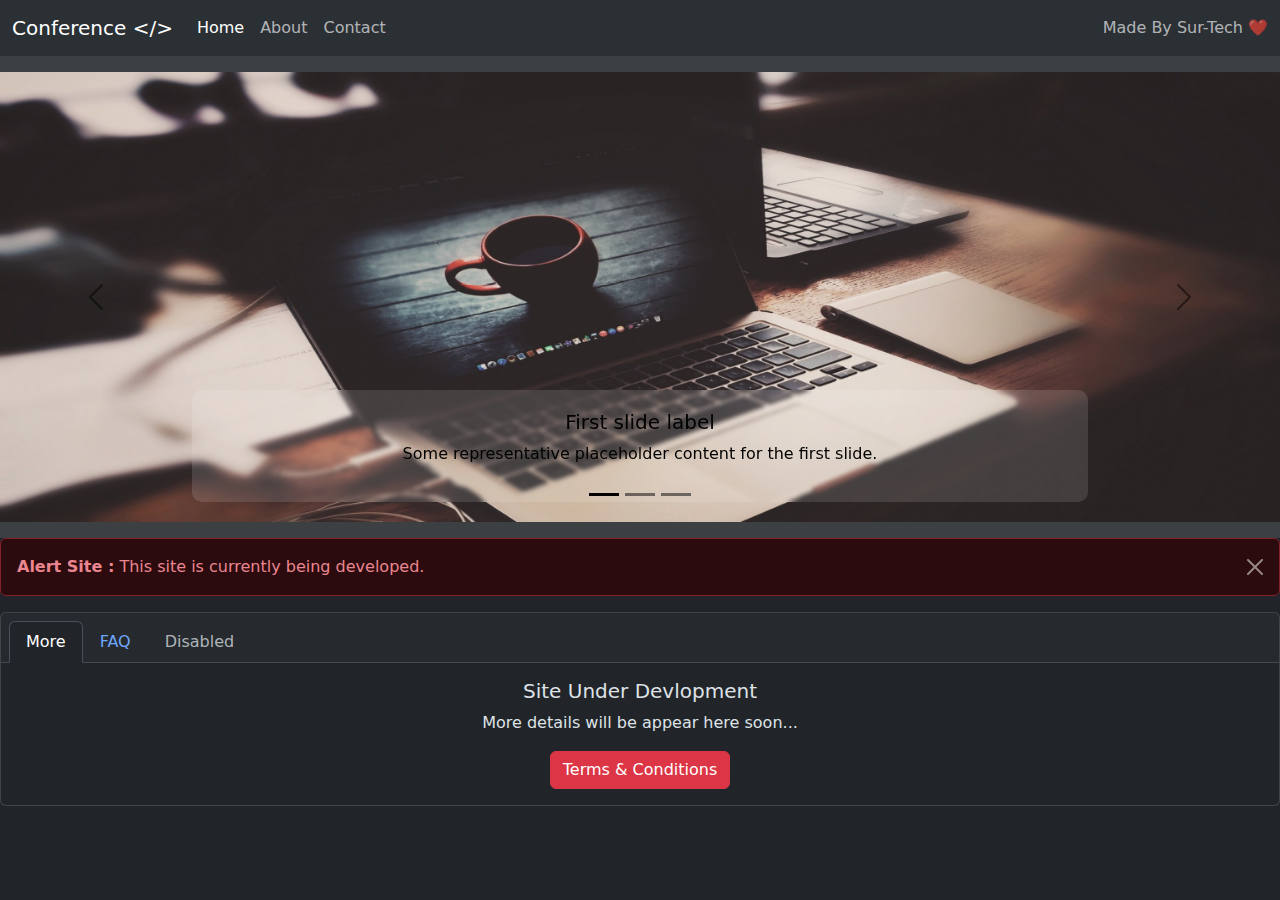
<file: index.html>
<!doctype html>
<html lang="en" data-bs-theme="dark">
<head>
<meta charset="utf-8">
<meta name="viewport" content="width=device-width, initial-scale=1">
<title>Conference Home</title>
<link href="style.css" rel="stylesheet">
<link href="https://cdn.jsdelivr.net/npm/bootstrap@5.3.3/dist/css/bootstrap.min.css" rel="stylesheet">
</head>
<body>

    <!-- NAV START HERE  -->

    <nav class="navbar navbar-expand-lg bg-body-tertiary">
  <div class="container-fluid">
    <a class="navbar-brand" href="#">Conference &lt;/&gt;</a>
    <button class="navbar-toggler" type="button" data-bs-toggle="collapse" data-bs-target="#navbarText" aria-controls="navbarText" aria-expanded="false" aria-label="Toggle navigation">
      <span class="navbar-toggler-icon"></span>
    </button>
    <div class="collapse navbar-collapse" id="navbarText">
      <ul class="navbar-nav me-auto mb-2 mb-lg-0">
        <li class="nav-item">
          <a class="nav-link active" aria-current="page" href="#">Home</a>
        </li>
        <li class="nav-item">
          <a class="nav-link" href="about.html">About</a>
        </li>
        <li class="nav-item">
          <a class="nav-link" href="contact.html">Contact</a>
        </li>
      </ul>
      <span class="navbar-text">
        Made By Sur-Tech ❤️
      </span>
    </div>
  </div>
</nav>


<!-- NAV ENDS HERE  -->

<!-- SLIDE CAROUSEL START HERE  -->

<div class="small-divider"></div>

<div id="carouselExampleDark" class="carousel carousel-dark slide" data-bs-ride="carousel" data-bs-interval="2500">
  <div class="carousel-indicators">
    <button type="button" data-bs-target="#carouselExampleDark" data-bs-slide-to="0" class="active" aria-current="true" aria-label="Slide 1"></button>
    <button type="button" data-bs-target="#carouselExampleDark" data-bs-slide-to="1" aria-label="Slide 2"></button>
    <button type="button" data-bs-target="#carouselExampleDark" data-bs-slide-to="2" aria-label="Slide 3"></button>
  </div>
  <div class="carousel-inner">
    <div class="carousel-item active">
      <img src="IMG/SLIDE 1.jpg" class="d-block w-100" alt="Slide 1" height="450px">
      <div class="carousel-caption d-md-block">
        <h5>First slide label</h5>
        <p>Some representative placeholder content for the first slide.</p>
      </div>
    </div>
    <div class="carousel-item">
      <img src="IMG/SLIDE 2.jpg" class="d-block w-100" alt="Slide 2" height="450px">
      <div class="carousel-caption d-md-block">
        <h5>Second slide label</h5>
        <p>Some representative placeholder content for the second slide.</p>
      </div>
    </div>
    <div class="carousel-item">
      <img src="IMG/SLIDE 3.jpg" class="d-block w-100" alt="Slide 3"height="450px">
      <div class="carousel-caption d-md-block">
        <h5>Third slide label</h5>
        <p>Some representative placeholder content for the third slide.</p>
      </div>
    </div>
  </div>
  <button class="carousel-control-prev" type="button" data-bs-target="#carouselExampleDark" data-bs-slide="prev">
    <span class="carousel-control-prev-icon" aria-hidden="true"></span>
    <span class="visually-hidden">Previous</span>
  </button>
  <button class="carousel-control-next" type="button" data-bs-target="#carouselExampleDark" data-bs-slide="next">
    <span class="carousel-control-next-icon" aria-hidden="true"></span>
    <span class="visually-hidden">Next</span>
  </button>
</div>

<div class="small-divider"></div>

<!-- SLIDE CAROUSEL ENDS HERE -->

<div class="alert alert-danger alert-dismissible fade show" role="alert">
  <strong>Alert Site :</strong> This site is currently being developed.
  <button type="button" class="btn-close" data-bs-dismiss="alert" aria-label="Close"></button>
</div>


<!-- FOOTER START HERE  -->

<div class="card text-center">
  <div class="card-header">
    <ul class="nav nav-tabs card-header-tabs">
      <li class="nav-item">
        <a class="nav-link active" aria-current="true" href="#">More</a>
      </li>
      <li class="nav-item">
        <a class="nav-link" href="faq.html">FAQ</a>
      </li>
      <li class="nav-item">
        <a class="nav-link disabled" aria-disabled="true">Disabled</a>
      </li>
    </ul>
  </div>
  <div class="card-body">
    <h5 class="card-title">Site Under Devlopment</h5>
    <p class="card-text">More details will be appear here soon...</p>
    <a href="t&c.html" class="btn btn-danger">Terms & Conditions</a>
  </div>
</div>

<!-- FOOTER ENDS HERE -->

<script src="https://cdn.jsdelivr.net/npm/bootstrap@5.3.3/dist/js/bootstrap.bundle.min.js"></script>
</body>
</html>
</file>
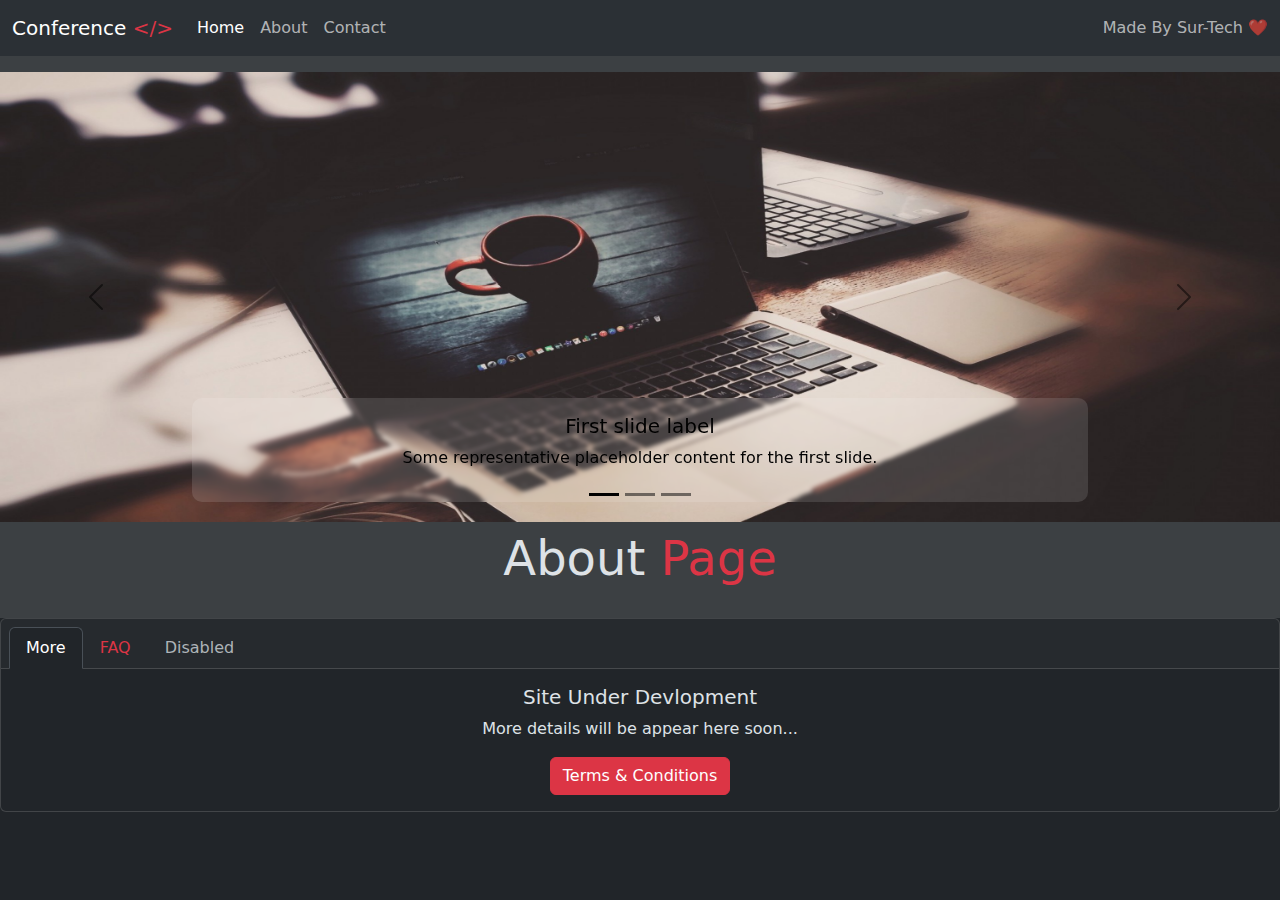
<file: about.html>
<!doctype html>
<html lang="en" data-bs-theme="dark">
<head>
<meta charset="utf-8">
<meta name="viewport" content="width=device-width, initial-scale=1">
<title>Conference Home</title>
<link href="https://cdn.jsdelivr.net/npm/bootstrap@5.3.3/dist/css/bootstrap.min.css" rel="stylesheet">
<link href="style.css" rel="stylesheet">
</head>
<body>

    <!-- NAV START HERE  -->

    <nav class="navbar navbar-expand-lg bg-body-tertiary">
  <div class="container-fluid">
  <a class="navbar-brand" href="#">Conference <span class="text-danger">&lt;/&gt;</span></a>
    <button class="navbar-toggler" type="button" data-bs-toggle="collapse" data-bs-target="#navbarText" aria-controls="navbarText" aria-expanded="false" aria-label="Toggle navigation">
      <span class="navbar-toggler-icon"></span>
    </button>
    <div class="collapse navbar-collapse" id="navbarText">
      <ul class="navbar-nav me-auto mb-2 mb-lg-0">
        <li class="nav-item">
          <a class="nav-link active" aria-current="page" href="index.html">Home</a>
        </li>
        <li class="nav-item">
          <a class="nav-link" href="about.html">About</a>
        </li>
        <li class="nav-item">
          <a class="nav-link" href="contact.html">Contact</a>
        </li>
      </ul>
      <span class="navbar-text">
        Made By Sur-Tech ❤️
      </span>
    </div>
  </div>
</nav>


<!-- NAV ENDS HERE  -->

<!-- SLIDE CAROUSEL START HERE  -->

<div class="small-divider"></div>

<div id="carouselExampleDark" class="carousel carousel-dark slide" data-bs-ride="carousel" data-bs-interval="2500">
  <div class="carousel-indicators">
    <button type="button" data-bs-target="#carouselExampleDark" data-bs-slide-to="0" class="active" aria-current="true" aria-label="Slide 1"></button>
    <button type="button" data-bs-target="#carouselExampleDark" data-bs-slide-to="1" aria-label="Slide 2"></button>
    <button type="button" data-bs-target="#carouselExampleDark" data-bs-slide-to="2" aria-label="Slide 3"></button>
  </div>
  <div class="carousel-inner">
    <div class="carousel-item active">
      <img src="IMG/SLIDE 1.jpg" class="d-block w-100" alt="Slide 1" height="450px">
      <div class="carousel-caption d-md-block">
        <h5>First slide label</h5>
        <p>Some representative placeholder content for the first slide.</p>
      </div>
    </div>
    <div class="carousel-item">
      <img src="IMG/SLIDE 2.jpg" class="d-block w-100" alt="Slide 2" height="450px">
      <div class="carousel-caption d-md-block">
        <h5>Second slide label</h5>
        <p>Some representative placeholder content for the second slide.</p>
      </div>
    </div>
    <div class="carousel-item">
      <img src="IMG/SLIDE 3.jpg" class="d-block w-100" alt="Slide 3"height="450px">
      <div class="carousel-caption d-md-block">
        <h5>Third slide label</h5>
        <p>Some representative placeholder content for the third slide.</p>
      </div>
    </div>
  </div>
  <button class="carousel-control-prev" type="button" data-bs-target="#carouselExampleDark" data-bs-slide="prev">
    <span class="carousel-control-prev-icon" aria-hidden="true"></span>
    <span class="visually-hidden">Previous</span>
  </button>
  <button class="carousel-control-next" type="button" data-bs-target="#carouselExampleDark" data-bs-slide="next">
    <span class="carousel-control-next-icon" aria-hidden="true"></span>
    <span class="visually-hidden">Next</span>
  </button>
</div>


<!-- SLIDE CAROUSEL ENDS HERE -->

<!-- SITE ALERTS START HERE  -->

<div class="heading">About<span class="text-danger"> Page</span></div>

<!-- SITE ALERTS ENDS HERE  -->

<!-- MAIN BODY CONTENTS START HERE  -->





<div class="small-divider"></div>

<!-- MAIN BODY CONTENTS ENDS HERE  -->

<!-- FOOTER START HERE  -->

<div class="card text-center">
  <div class="card-header">
    <ul class="nav nav-tabs card-header-tabs">
      <li class="nav-item">
        <a class="nav-link active" aria-current="true" href="#">More</a>
      </li>
      <li class="nav-item">
        <a class="nav-link text-danger" href="faq.html">FAQ</a>
      </li>
      <li class="nav-item">
        <a class="nav-link disabled" aria-disabled="true">Disabled</a>
      </li>
    </ul>
  </div>
  <div class="card-body">
    <h5 class="card-title">Site Under Devlopment</h5>
    <p class="card-text">More details will be appear here soon...</p>
    <a href="t&c.html" class="btn btn-danger">Terms & Conditions</a>
  </div>
</div>

<!-- FOOTER ENDS HERE -->

<script src="https://cdn.jsdelivr.net/npm/bootstrap@5.3.3/dist/js/bootstrap.bundle.min.js"></script>
</body>
</html>
</file>
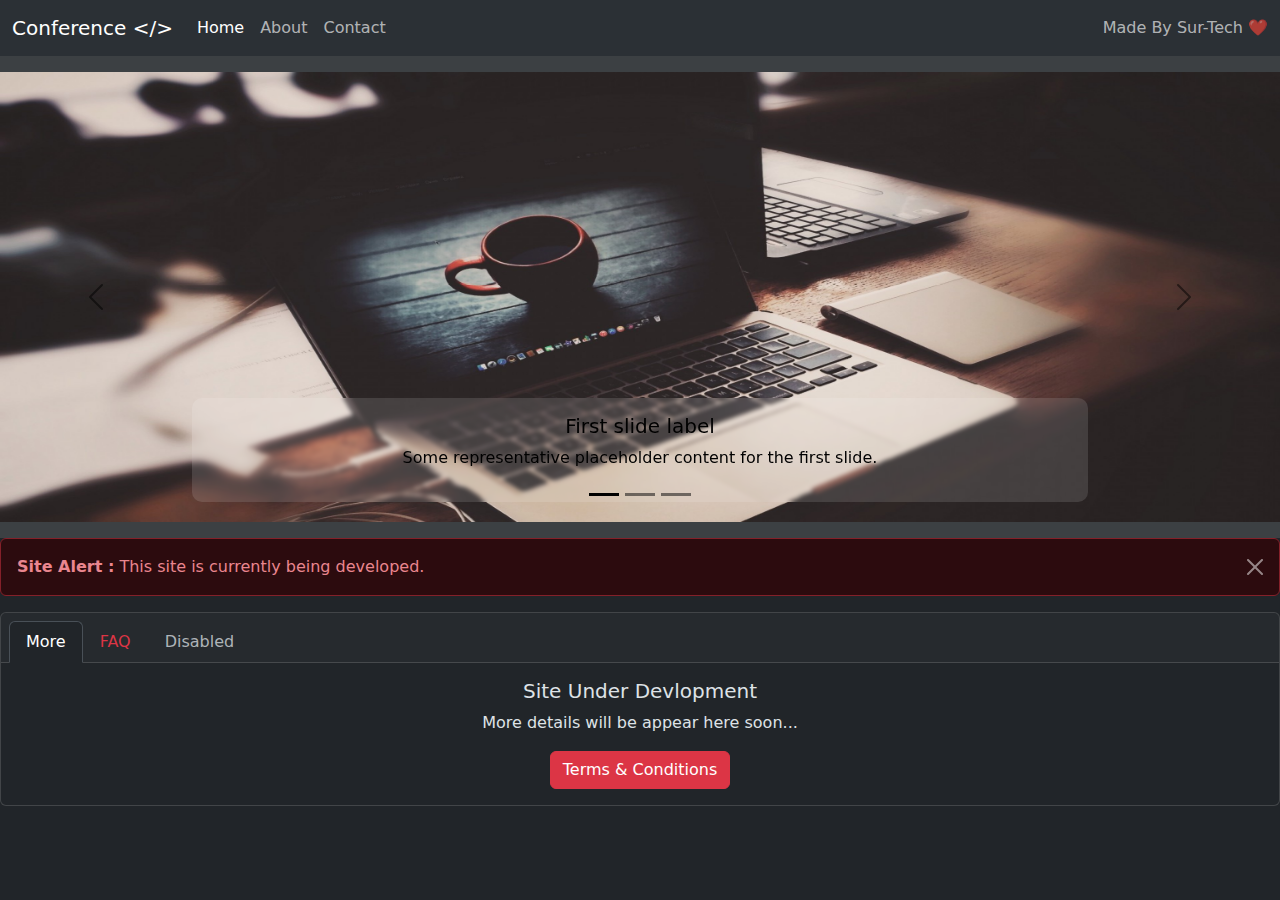
<file: boiler.html>
<!doctype html>
<html lang="en" data-bs-theme="dark">
<head>
<meta charset="utf-8">
<meta name="viewport" content="width=device-width, initial-scale=1">
<title>Conference Home</title>
<link href="https://cdn.jsdelivr.net/npm/bootstrap@5.3.3/dist/css/bootstrap.min.css" rel="stylesheet">
<link href="style.css" rel="stylesheet"></head>
<body>

    <!-- NAV START HERE  -->

    <nav class="navbar navbar-expand-lg bg-body-tertiary">
  <div class="container-fluid">
    <a class="navbar-brand" href="#">Conference &lt;/&gt;</a>
    <button class="navbar-toggler" type="button" data-bs-toggle="collapse" data-bs-target="#navbarText" aria-controls="navbarText" aria-expanded="false" aria-label="Toggle navigation">
      <span class="navbar-toggler-icon"></span>
    </button>
    <div class="collapse navbar-collapse" id="navbarText">
      <ul class="navbar-nav me-auto mb-2 mb-lg-0">
        <li class="nav-item">
          <a class="nav-link active" aria-current="page" href="index.html">Home</a>
        </li>
        <li class="nav-item">
          <a class="nav-link" href="about.html">About</a>
        </li>
        <li class="nav-item">
          <a class="nav-link" href="contact.html">Contact</a>
        </li>
      </ul>
      <span class="navbar-text">
        Made By Sur-Tech ❤️
      </span>
    </div>
  </div>
</nav>


<!-- NAV ENDS HERE  -->

<!-- SLIDE CAROUSEL START HERE  -->

<div class="small-divider"></div>

<div id="carouselExampleDark" class="carousel carousel-dark slide" data-bs-ride="carousel" data-bs-interval="2500">
  <div class="carousel-indicators">
    <button type="button" data-bs-target="#carouselExampleDark" data-bs-slide-to="0" class="active" aria-current="true" aria-label="Slide 1"></button>
    <button type="button" data-bs-target="#carouselExampleDark" data-bs-slide-to="1" aria-label="Slide 2"></button>
    <button type="button" data-bs-target="#carouselExampleDark" data-bs-slide-to="2" aria-label="Slide 3"></button>
  </div>
  <div class="carousel-inner">
    <div class="carousel-item active">
      <img src="IMG/SLIDE 1.jpg" class="d-block w-100" alt="Slide 1" height="450px">
      <div class="carousel-caption d-md-block">
        <h5>First slide label</h5>
        <p>Some representative placeholder content for the first slide.</p>
      </div>
    </div>
    <div class="carousel-item">
      <img src="IMG/SLIDE 2.jpg" class="d-block w-100" alt="Slide 2" height="450px">
      <div class="carousel-caption d-md-block">
        <h5>Second slide label</h5>
        <p>Some representative placeholder content for the second slide.</p>
      </div>
    </div>
    <div class="carousel-item">
      <img src="IMG/SLIDE 3.jpg" class="d-block w-100" alt="Slide 3"height="450px">
      <div class="carousel-caption d-md-block">
        <h5>Third slide label</h5>
        <p>Some representative placeholder content for the third slide.</p>
      </div>
    </div>
  </div>
  <button class="carousel-control-prev" type="button" data-bs-target="#carouselExampleDark" data-bs-slide="prev">
    <span class="carousel-control-prev-icon" aria-hidden="true"></span>
    <span class="visually-hidden">Previous</span>
  </button>
  <button class="carousel-control-next" type="button" data-bs-target="#carouselExampleDark" data-bs-slide="next">
    <span class="carousel-control-next-icon" aria-hidden="true"></span>
    <span class="visually-hidden">Next</span>
  </button>
</div>

<div class="small-divider"></div>

<!-- SLIDE CAROUSEL ENDS HERE -->

<div class="alert alert-danger alert-dismissible fade show" role="alert">
  <strong>Site Alert :</strong> This site is currently being developed.
  <button type="button" class="btn-close" data-bs-dismiss="alert" aria-label="Close"></button>
</div>


<!-- FOOTER START HERE  -->

<div class="card text-center">
  <div class="card-header">
    <ul class="nav nav-tabs card-header-tabs">
      <li class="nav-item">
        <a class="nav-link active" aria-current="true" href="#">More</a>
      </li>
      <li class="nav-item">
        <a class="nav-link text-danger" href="faq.html">FAQ</a>
      </li>
      <li class="nav-item">
        <a class="nav-link disabled" aria-disabled="true">Disabled</a>
      </li>
    </ul>
  </div>
  <div class="card-body">
    <h5 class="card-title">Site Under Devlopment</h5>
    <p class="card-text">More details will be appear here soon...</p>
    <a href="t&c.html" class="btn btn-danger">Terms & Conditions</a>
  </div>
</div>

<!-- FOOTER ENDS HERE -->

<script src="https://cdn.jsdelivr.net/npm/bootstrap@5.3.3/dist/js/bootstrap.bundle.min.js"></script>
</body>
</html>
</file>
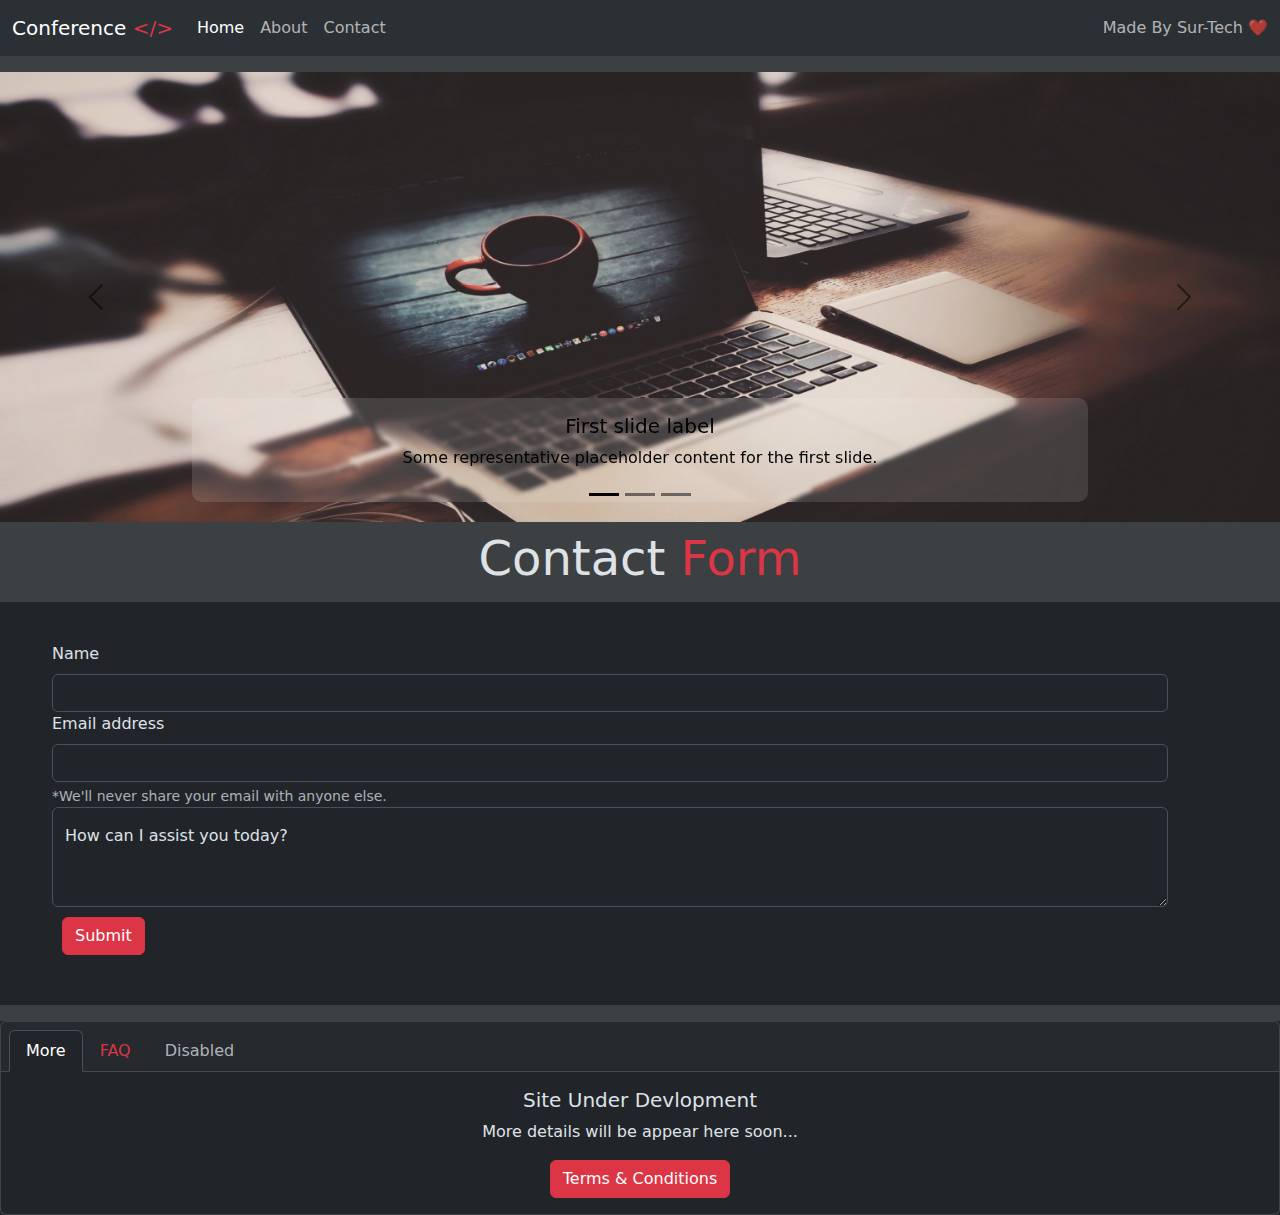
<file: contact.html>
<!doctype html>
<html lang="en" data-bs-theme="dark">
<head>
<meta charset="utf-8">
<meta name="viewport" content="width=device-width, initial-scale=1">
<title>Conference Home</title>
<link href="https://cdn.jsdelivr.net/npm/bootstrap@5.3.3/dist/css/bootstrap.min.css" rel="stylesheet">
<link href="style.css" rel="stylesheet">
</head>
<body>

    <!-- NAV START HERE  -->

    <nav class="navbar navbar-expand-lg bg-body-tertiary">
  <div class="container-fluid">
  <a class="navbar-brand" href="#">Conference <span class="text-danger">&lt;/&gt;</span></a>
    <button class="navbar-toggler" type="button" data-bs-toggle="collapse" data-bs-target="#navbarText" aria-controls="navbarText" aria-expanded="false" aria-label="Toggle navigation">
      <span class="navbar-toggler-icon"></span>
    </button>
    <div class="collapse navbar-collapse" id="navbarText">
      <ul class="navbar-nav me-auto mb-2 mb-lg-0">
        <li class="nav-item">
          <a class="nav-link active" aria-current="page" href="index.html">Home</a>
        </li>
        <li class="nav-item">
          <a class="nav-link" href="about.html">About</a>
        </li>
        <li class="nav-item">
          <a class="nav-link" href="contact.html">Contact</a>
        </li>
      </ul>
      <span class="navbar-text">
        Made By Sur-Tech ❤️
      </span>
    </div>
  </div>
</nav>


<!-- NAV ENDS HERE  -->

<!-- SLIDE CAROUSEL START HERE  -->

<div class="small-divider"></div>

<div id="carouselExampleDark" class="carousel carousel-dark slide" data-bs-ride="carousel" data-bs-interval="2500">
  <div class="carousel-indicators">
    <button type="button" data-bs-target="#carouselExampleDark" data-bs-slide-to="0" class="active" aria-current="true" aria-label="Slide 1"></button>
    <button type="button" data-bs-target="#carouselExampleDark" data-bs-slide-to="1" aria-label="Slide 2"></button>
    <button type="button" data-bs-target="#carouselExampleDark" data-bs-slide-to="2" aria-label="Slide 3"></button>
  </div>
  <div class="carousel-inner">
    <div class="carousel-item active">
      <img src="IMG/SLIDE 1.jpg" class="d-block w-100" alt="Slide 1" height="450px">
      <div class="carousel-caption d-md-block">
        <h5>First slide label</h5>
        <p>Some representative placeholder content for the first slide.</p>
      </div>
    </div>
    <div class="carousel-item">
      <img src="IMG/SLIDE 2.jpg" class="d-block w-100" alt="Slide 2" height="450px">
      <div class="carousel-caption d-md-block">
        <h5>Second slide label</h5>
        <p>Some representative placeholder content for the second slide.</p>
      </div>
    </div>
    <div class="carousel-item">
      <img src="IMG/SLIDE 3.jpg" class="d-block w-100" alt="Slide 3"height="450px">
      <div class="carousel-caption d-md-block">
        <h5>Third slide label</h5>
        <p>Some representative placeholder content for the third slide.</p>
      </div>
    </div>
  </div>
  <button class="carousel-control-prev" type="button" data-bs-target="#carouselExampleDark" data-bs-slide="prev">
    <span class="carousel-control-prev-icon" aria-hidden="true"></span>
    <span class="visually-hidden">Previous</span>
  </button>
  <button class="carousel-control-next" type="button" data-bs-target="#carouselExampleDark" data-bs-slide="next">
    <span class="carousel-control-next-icon" aria-hidden="true"></span>
    <span class="visually-hidden">Next</span>
  </button>
</div>


<!-- SLIDE CAROUSEL ENDS HERE -->

<!-- SITE ALERTS START HERE  -->

<div class="heading">Contact<span class="text-danger"> Form</span></div>

<!-- SITE ALERTS ENDS HERE  -->

<!-- MAIN BODY CONTENTS START HERE  -->



<div class="container-sm">

    <!-- Form API Link  -->
 <form action="#" method="POST">
  
      <!-- Access Key -->
      <input type="hidden" name="access_key" value="####">
  
      <!-- Form Inputs -->
      <label for="exampleInputEmail1" class="form-label">Name</label>
        <input type="text" name="name" class="form-control" required aria-label="First name">

        <label for="exampleInputEmail1" class="form-label">Email address</label>
        <input type="email" class="form-control" id="exampleInputEmail1" required aria-describedby="emailHelp">
        <div id="emailHelp" class="form-text">*We'll never share your email with anyone else.</div>

        <div class="form-floating">
          <textarea name="message" class="form-control" placeholder="Leave a comment here" id="floatingTextarea2" style="height: 100px"></textarea>
          <label for="floatingTextarea2">How can I assist you today?</label>
        </div>
  
      <!-- Honeypot Spam Protection -->
      <input type="checkbox" name="botcheck" class="hidden" style="display: none;">
  
      <button type="submit" id="submit" class="btn btn-danger" style="margin: 10px;">Submit</button>
  
  </form>
  </div>


<div class="small-divider"></div>

<!-- MAIN BODY CONTENTS ENDS HERE  -->

<!-- FOOTER START HERE  -->

<div class="card text-center">
  <div class="card-header">
    <ul class="nav nav-tabs card-header-tabs">
      <li class="nav-item">
        <a class="nav-link active" aria-current="true" href="#">More</a>
      </li>
      <li class="nav-item">
        <a class="nav-link text-danger" href="faq.html">FAQ</a>
      </li>
      <li class="nav-item">
        <a class="nav-link disabled" aria-disabled="true">Disabled</a>
      </li>
    </ul>
  </div>
  <div class="card-body">
    <h5 class="card-title">Site Under Devlopment</h5>
    <p class="card-text">More details will be appear here soon...</p>
    <a href="t&c.html" class="btn btn-danger">Terms & Conditions</a>
  </div>
</div>

<!-- FOOTER ENDS HERE -->

<script src="https://cdn.jsdelivr.net/npm/bootstrap@5.3.3/dist/js/bootstrap.bundle.min.js"></script>
</body>
</html>
</file>
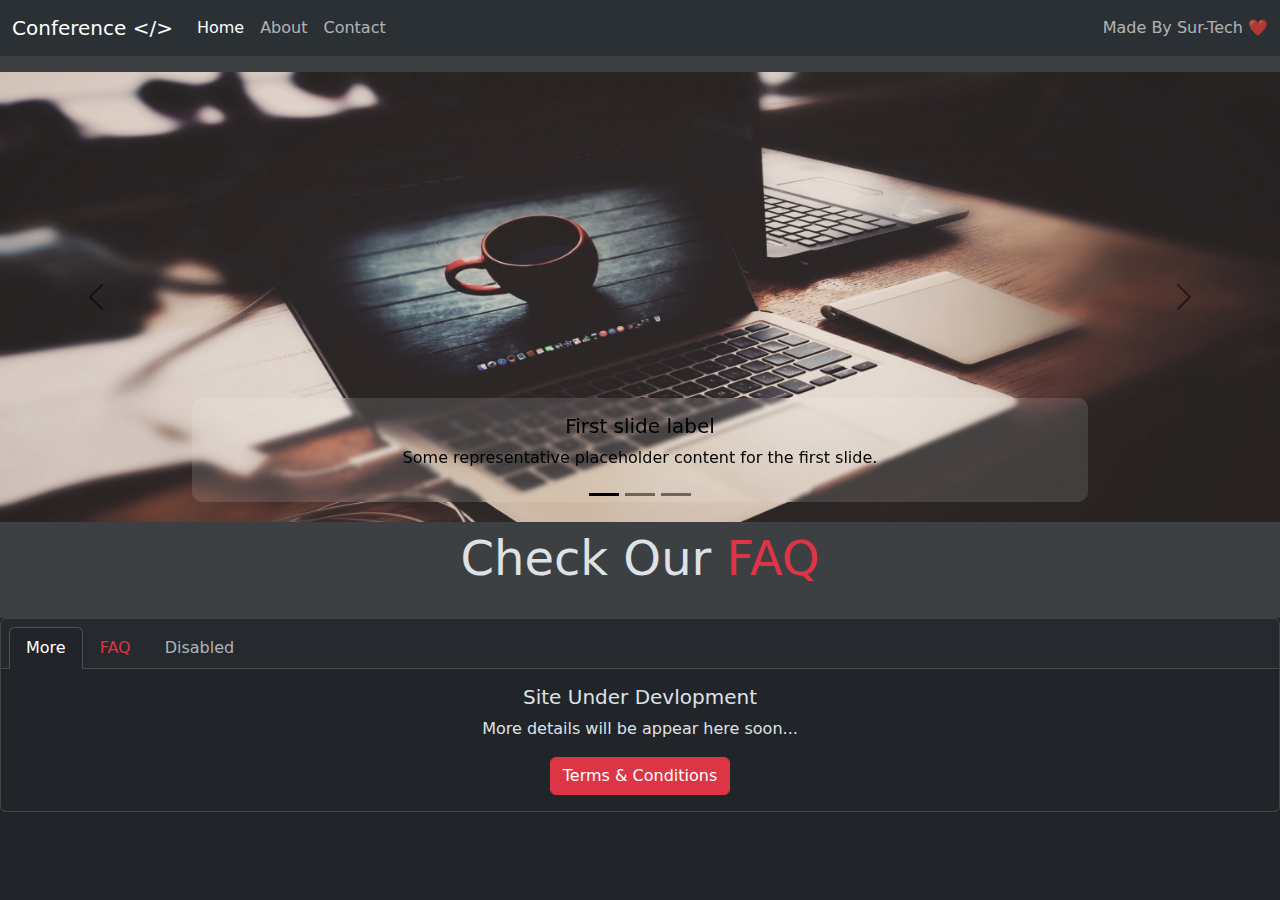
<file: faq.html>
<!doctype html>
<html lang="en" data-bs-theme="dark">
<head>
<meta charset="utf-8">
<meta name="viewport" content="width=device-width, initial-scale=1">
<title>Conference Home</title>
<link href="https://cdn.jsdelivr.net/npm/bootstrap@5.3.3/dist/css/bootstrap.min.css" rel="stylesheet">
<link href="style.css" rel="stylesheet">
</head>
<body>

    <!-- NAV START HERE  -->

    <nav class="navbar navbar-expand-lg bg-body-tertiary">
  <div class="container-fluid">
    <a class="navbar-brand" href="#">Conference &lt;/&gt;</a>
    <button class="navbar-toggler" type="button" data-bs-toggle="collapse" data-bs-target="#navbarText" aria-controls="navbarText" aria-expanded="false" aria-label="Toggle navigation">
      <span class="navbar-toggler-icon"></span>
    </button>
    <div class="collapse navbar-collapse" id="navbarText">
      <ul class="navbar-nav me-auto mb-2 mb-lg-0">
        <li class="nav-item">
          <a class="nav-link active" aria-current="page" href="index.html">Home</a>
        </li>
        <li class="nav-item">
          <a class="nav-link" href="about.html">About</a>
        </li>
        <li class="nav-item">
          <a class="nav-link" href="contact.html">Contact</a>
        </li>
      </ul>
      <span class="navbar-text">
        Made By Sur-Tech ❤️
      </span>
    </div>
  </div>
</nav>


<!-- NAV ENDS HERE  -->

<!-- SLIDE CAROUSEL START HERE  -->

<div class="small-divider"></div>

<div id="carouselExampleDark" class="carousel carousel-dark slide" data-bs-ride="carousel" data-bs-interval="2500">
  <div class="carousel-indicators">
    <button type="button" data-bs-target="#carouselExampleDark" data-bs-slide-to="0" class="active" aria-current="true" aria-label="Slide 1"></button>
    <button type="button" data-bs-target="#carouselExampleDark" data-bs-slide-to="1" aria-label="Slide 2"></button>
    <button type="button" data-bs-target="#carouselExampleDark" data-bs-slide-to="2" aria-label="Slide 3"></button>
  </div>
  <div class="carousel-inner">
    <div class="carousel-item active">
      <img src="IMG/SLIDE 1.jpg" class="d-block w-100" alt="Slide 1" height="450px">
      <div class="carousel-caption d-md-block">
        <h5>First slide label</h5>
        <p>Some representative placeholder content for the first slide.</p>
      </div>
    </div>
    <div class="carousel-item">
      <img src="IMG/SLIDE 2.jpg" class="d-block w-100" alt="Slide 2" height="450px">
      <div class="carousel-caption d-md-block">
        <h5>Second slide label</h5>
        <p>Some representative placeholder content for the second slide.</p>
      </div>
    </div>
    <div class="carousel-item">
      <img src="IMG/SLIDE 3.jpg" class="d-block w-100" alt="Slide 3"height="450px">
      <div class="carousel-caption d-md-block">
        <h5>Third slide label</h5>
        <p>Some representative placeholder content for the third slide.</p>
      </div>
    </div>
  </div>
  <button class="carousel-control-prev" type="button" data-bs-target="#carouselExampleDark" data-bs-slide="prev">
    <span class="carousel-control-prev-icon" aria-hidden="true"></span>
    <span class="visually-hidden">Previous</span>
  </button>
  <button class="carousel-control-next" type="button" data-bs-target="#carouselExampleDark" data-bs-slide="next">
    <span class="carousel-control-next-icon" aria-hidden="true"></span>
    <span class="visually-hidden">Next</span>
  </button>
</div>


<!-- SLIDE CAROUSEL ENDS HERE -->

<!-- SITE ALERTS START HERE  -->

<div class="heading">Check Our<span class="text-danger"> FAQ</span></div>

<!-- SITE ALERTS ENDS HERE  -->

<!-- MAIN BODY CONTENTS START HERE  -->





<div class="small-divider"></div>

<!-- MAIN BODY CONTENTS ENDS HERE  -->

<!-- FOOTER START HERE  -->

<div class="card text-center">
  <div class="card-header">
    <ul class="nav nav-tabs card-header-tabs">
      <li class="nav-item">
        <a class="nav-link active" aria-current="true" href="#">More</a>
      </li>
      <li class="nav-item">
        <a class="nav-link text-danger" href="faq.html">FAQ</a>
      </li>
      <li class="nav-item">
        <a class="nav-link disabled" aria-disabled="true">Disabled</a>
      </li>
    </ul>
  </div>
  <div class="card-body">
    <h5 class="card-title">Site Under Devlopment</h5>
    <p class="card-text">More details will be appear here soon...</p>
    <a href="t&c.html" class="btn btn-danger">Terms & Conditions</a>
  </div>
</div>

<!-- FOOTER ENDS HERE -->

<script src="https://cdn.jsdelivr.net/npm/bootstrap@5.3.3/dist/js/bootstrap.bundle.min.js"></script>
</body>
</html>
</file>
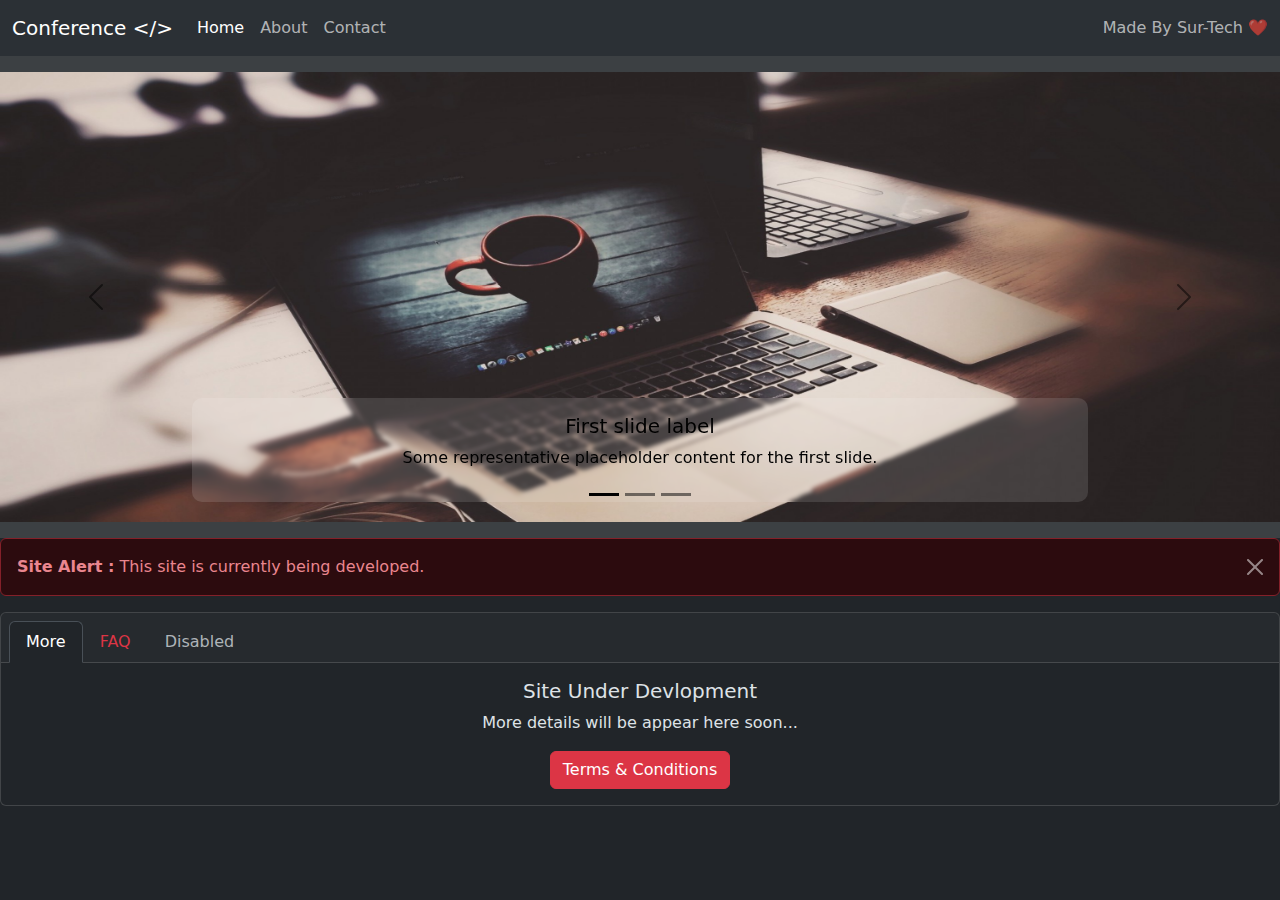
<file: t&c.html>
<!doctype html>
<html lang="en" data-bs-theme="dark">
<head>
<meta charset="utf-8">
<meta name="viewport" content="width=device-width, initial-scale=1">
<title>Conference Home</title>
<link href="https://cdn.jsdelivr.net/npm/bootstrap@5.3.3/dist/css/bootstrap.min.css" rel="stylesheet">
<link href="style.css" rel="stylesheet">
</head>
<body>

    <!-- NAV START HERE  -->

    <nav class="navbar navbar-expand-lg bg-body-tertiary">
  <div class="container-fluid">
    <a class="navbar-brand" href="#">Conference &lt;/&gt;</a>
    <button class="navbar-toggler" type="button" data-bs-toggle="collapse" data-bs-target="#navbarText" aria-controls="navbarText" aria-expanded="false" aria-label="Toggle navigation">
      <span class="navbar-toggler-icon"></span>
    </button>
    <div class="collapse navbar-collapse" id="navbarText">
      <ul class="navbar-nav me-auto mb-2 mb-lg-0">
        <li class="nav-item">
          <a class="nav-link active" aria-current="page" href="index.html">Home</a>
        </li>
        <li class="nav-item">
          <a class="nav-link" href="about.html">About</a>
        </li>
        <li class="nav-item">
          <a class="nav-link" href="contact.html">Contact</a>
        </li>
      </ul>
      <span class="navbar-text">
        Made By Sur-Tech ❤️
      </span>
    </div>
  </div>
</nav>


<!-- NAV ENDS HERE  -->

<!-- SLIDE CAROUSEL START HERE  -->

<div class="small-divider"></div>

<div id="carouselExampleDark" class="carousel carousel-dark slide" data-bs-ride="carousel" data-bs-interval="2500">
  <div class="carousel-indicators">
    <button type="button" data-bs-target="#carouselExampleDark" data-bs-slide-to="0" class="active" aria-current="true" aria-label="Slide 1"></button>
    <button type="button" data-bs-target="#carouselExampleDark" data-bs-slide-to="1" aria-label="Slide 2"></button>
    <button type="button" data-bs-target="#carouselExampleDark" data-bs-slide-to="2" aria-label="Slide 3"></button>
  </div>
  <div class="carousel-inner">
    <div class="carousel-item active">
      <img src="IMG/SLIDE 1.jpg" class="d-block w-100" alt="Slide 1" height="450px">
      <div class="carousel-caption d-md-block">
        <h5>First slide label</h5>
        <p>Some representative placeholder content for the first slide.</p>
      </div>
    </div>
    <div class="carousel-item">
      <img src="IMG/SLIDE 2.jpg" class="d-block w-100" alt="Slide 2" height="450px">
      <div class="carousel-caption d-md-block">
        <h5>Second slide label</h5>
        <p>Some representative placeholder content for the second slide.</p>
      </div>
    </div>
    <div class="carousel-item">
      <img src="IMG/SLIDE 3.jpg" class="d-block w-100" alt="Slide 3"height="450px">
      <div class="carousel-caption d-md-block">
        <h5>Third slide label</h5>
        <p>Some representative placeholder content for the third slide.</p>
      </div>
    </div>
  </div>
  <button class="carousel-control-prev" type="button" data-bs-target="#carouselExampleDark" data-bs-slide="prev">
    <span class="carousel-control-prev-icon" aria-hidden="true"></span>
    <span class="visually-hidden">Previous</span>
  </button>
  <button class="carousel-control-next" type="button" data-bs-target="#carouselExampleDark" data-bs-slide="next">
    <span class="carousel-control-next-icon" aria-hidden="true"></span>
    <span class="visually-hidden">Next</span>
  </button>
</div>

<div class="small-divider"></div>

<!-- SLIDE CAROUSEL ENDS HERE -->

<div class="alert alert-danger alert-dismissible fade show" role="alert">
  <strong>Site Alert :</strong> This site is currently being developed.
  <button type="button" class="btn-close" data-bs-dismiss="alert" aria-label="Close"></button>
</div>


<!-- FOOTER START HERE  -->

<div class="card text-center">
  <div class="card-header">
    <ul class="nav nav-tabs card-header-tabs">
      <li class="nav-item">
        <a class="nav-link active" aria-current="true" href="#">More</a>
      </li>
      <li class="nav-item">
        <a class="nav-link text-danger" href="faq.html">FAQ</a>
      </li>
      <li class="nav-item">
        <a class="nav-link disabled" aria-disabled="true">Disabled</a>
      </li>
    </ul>
  </div>
  <div class="card-body">
    <h5 class="card-title">Site Under Devlopment</h5>
    <p class="card-text">More details will be appear here soon...</p>
    <a href="t&c.html" class="btn btn-danger">Terms & Conditions</a>
  </div>
</div>

<!-- FOOTER ENDS HERE -->

<script src="https://cdn.jsdelivr.net/npm/bootstrap@5.3.3/dist/js/bootstrap.bundle.min.js"></script>
</body>
</html>
</file>
<file: style.css>
.small-divider{
    background-color:rgba(255, 255, 255, 0.124);
    width: 100%;
    height: 1rem;
}

.carousel-caption {
  background-color: rgba(255, 255, 255, 0.124);
  backdrop-filter: blur(2px); 
  -webkit-backdrop-filter: blur(2px);
  border-radius: 10px; 
  padding: 1rem;
}
.container-sm{
    margin: 40px;
}
.heading{
    text-align: center;
    align-items: center;
    justify-content: center;
    font-size: 3rem;
    width: 100%;
    height: 5rem;
    background-color: rgba(255, 255, 255, 0.124) ;
}

input:focus,
textarea:focus {
  border-color: var(--bs-danger) !important;
  box-shadow: 0 0 0 0.25rem rgba(220, 53, 69, 0.5) !important;
  outline: none;
}


@media screen and (max-width: 480px) {
.carousel-item , img{
    height: 200px;
}.small-divider{
    height: 0.5rem;
}
.heading{
    font-size: 2rem;
    height: 3.3rem;
}
}
</file>
